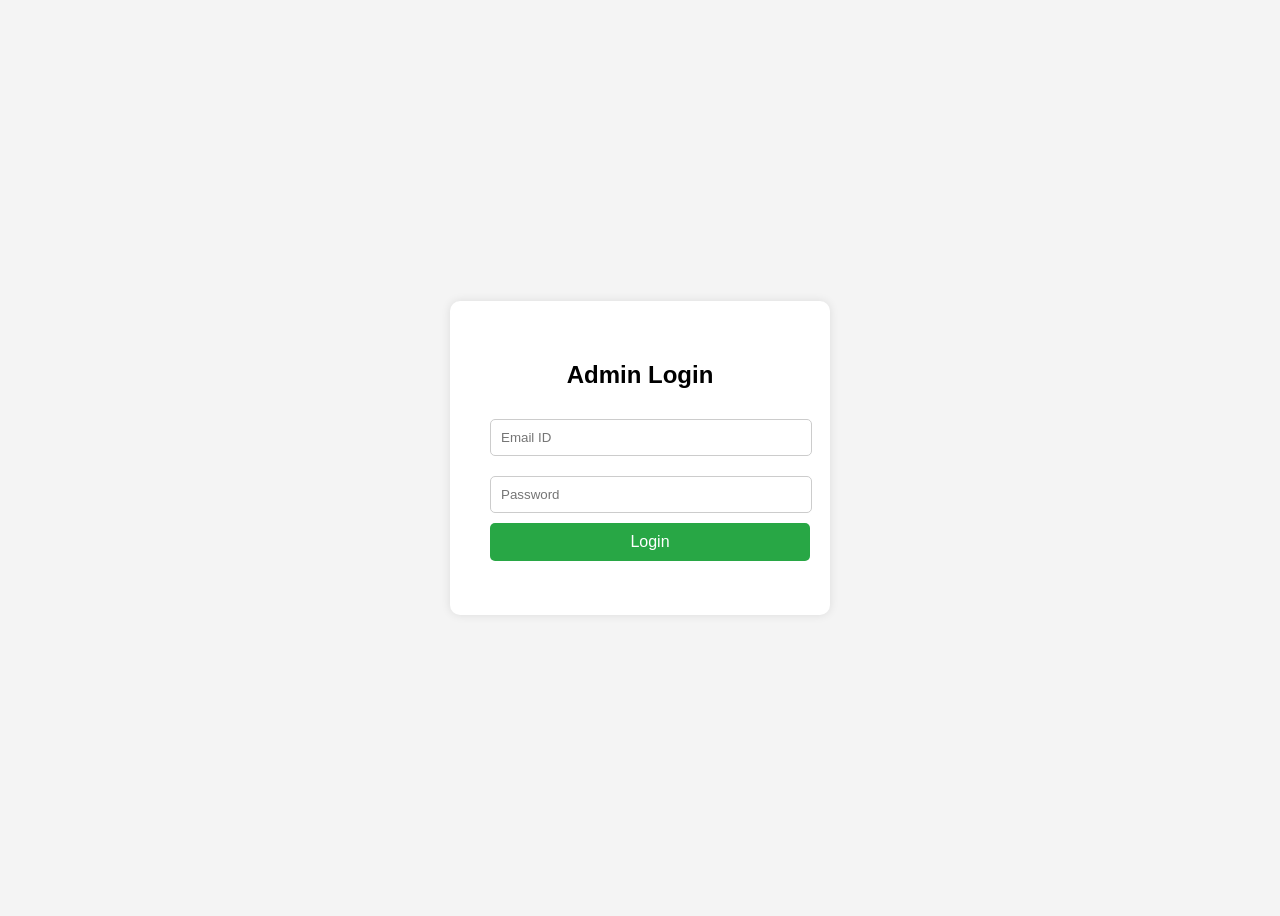
<file: main_part/templates/admin.html>
<!DOCTYPE html>
<html lang="en">
<head>
    <meta charset="UTF-8">
    <meta name="viewport" content="width=device-width, initial-scale=1.0">
    <title>Admin Login</title>
    <style>
        body {
            font-family: Arial, sans-serif;
            background-color: #f4f4f4;
            display: flex;
            justify-content: center;
            align-items: center;
            height: 100vh;
        }
        .login-container {
            background: white;
            padding: 40px;
            box-shadow: 0px 0px 10px rgba(0,0,0,0.1);
            border-radius: 10px;
            width: 300px;
            text-align: center;
        }
        input {
            width: 100%;
            padding: 10px;
            margin: 10px 0;
            border: 1px solid #ccc;
            border-radius: 5px;
        }
        
        .btn {
            display: inline-block;
            background-color: #28a745;
            color: white;
            padding: 10px;
            border-radius: 5px;
            text-decoration: none;
            width: 100%;
        }
        .btn:hover {
            background-color: #218838;
        }
        button:hover {
            background-color: #0056b3;
        }
        .error {
            color: red;
            font-size: 14px;
        }
    </style>
</head>
<body>

    <div class="login-container">
        <h2>Admin Login</h2>
        <form id="loginForm">
            <input type="email" id="email" placeholder="Email ID" required>
            <input type="password" id="password" placeholder="Password" required>
            <a href="{% url 'dashboard' %}" class="btn" onclick="return validateForm()">Login</a>
            <p id="error-message" class="error"></p>
        </form>
    </div>

    <script>
        document.getElementById("loginForm").addEventListener("submit", function(event) {
            event.preventDefault(); // Prevent form from submitting

            var email = document.getElementById("email").value.trim();
            var password = document.getElementById("password").value.trim();
            var errorMessage = document.getElementById("error-message");

            // Dummy admin credentials (Replace with backend validation)
            var adminEmail = "admin@gmail.com";
            var adminPassword = "admin723";

            if (email === adminEmail && password === adminPassword) {
                alert("Login Successful!");
                window.location.href = "dashboard.html"; // Redirect to Admin Dashboard
            } else {
                errorMessage.textContent = "Invalid Email or Password!";
            }
        });
    </script>

</body>                                                      
</html>
</file>
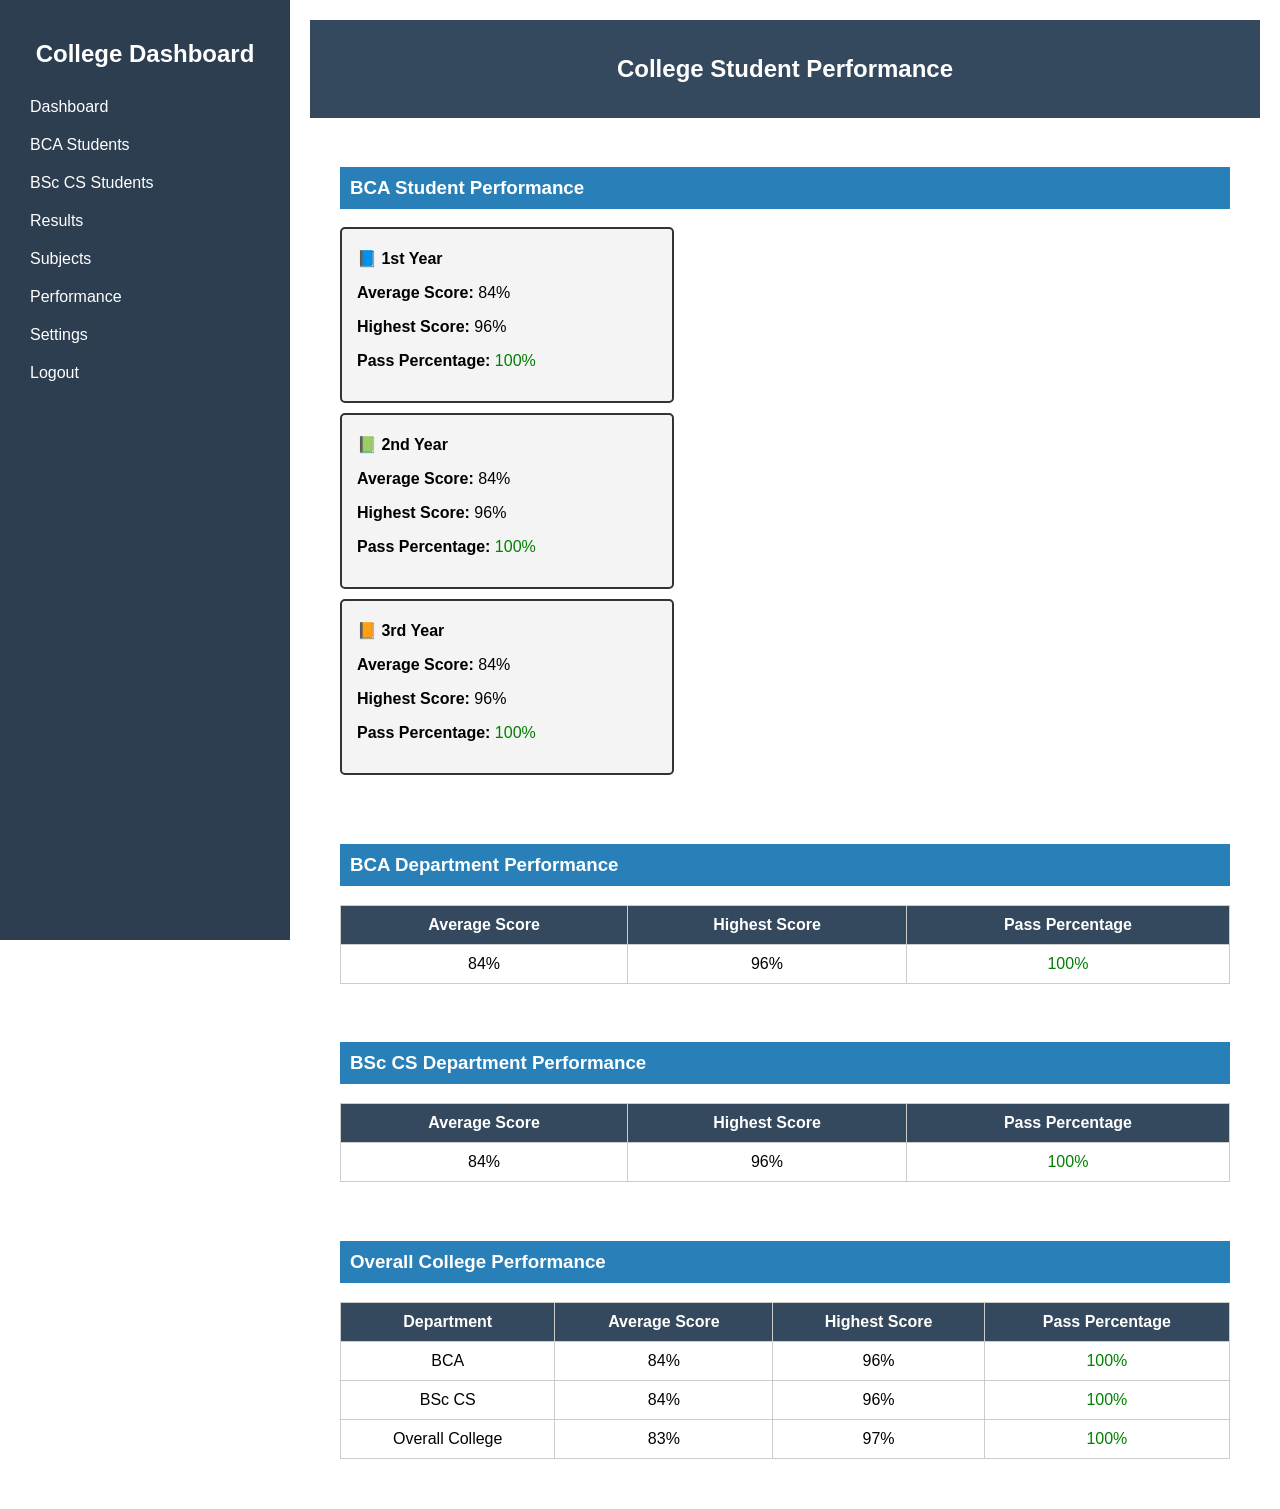
<file: main_part/templates/bca.html>
<!DOCTYPE html>
<html lang="en">
<head>
    <meta charset="UTF-8">
    <meta name="viewport" content="width=device-width, initial-scale=1.0">
    <title>College Student Result Dashboard</title>
    <link rel="stylesheet" href="../static/dashboard_page/css/style.css">
   
    <style>
        .dashboard-container {
            margin: 20px;
            padding: 10px;
        }
        .year-box {
            border: 2px solid #333;
            padding: 15px;
            margin-bottom: 10px;
            border-radius: 5px;
            width: 300px;
            background-color: #f4f4f4;
        }
        .year-box h4 {
            margin: 5px 0;
        }
    </style>
</head>
<body>

    <!-- Sidebar -->
    <div class="sidebar">
        <h2>College Dashboard</h2>
        <ul>
            <li><a href="/dashboard">Dashboard</a></li>
            <li><a href="/bca">BCA Students</a></li>
            <li><a href="/bsccs">BSc CS Students</a></li>
            <li><a href="/result">Results</a></li>
            <li><a href="#">Subjects</a></li>
            <li><a href="/score">Performance</a></li>
            <li><a href="#">Settings</a></li>
            <li><a href="{% url 'index' %}"> Logout</a></li>
        </ul>
    </div>

    <!-- Main Content -->
    <div class="main-content">
        <div class="top-navbar">
            <h2>College Student Performance</h2>
        </div>

        <!-- BCA Student Performance (Separate Boxes for Each Year) -->
        <div class="dashboard-container">
            <h3>BCA Student Performance</h3>

            <div class="year-box">
                <h4>📘 1st Year</h4>
                <p><strong>Average Score:</strong> 84%</p>
                <p><strong>Highest Score:</strong> 96%</p>
                <p><strong>Pass Percentage:</strong> <span style="color:green;">100%</span></p>
            </div>

            <div class="year-box">
                <h4>📗 2nd Year</h4>
                <p><strong>Average Score:</strong> 84%</p>
                <p><strong>Highest Score:</strong> 96%</p>
                <p><strong>Pass Percentage:</strong> <span style="color:green;">100%</span></p>
            </div>

            <div class="year-box">
                <h4>📙 3rd Year</h4>
                <p><strong>Average Score:</strong> 84%</p>
                <p><strong>Highest Score:</strong> 96%</p>
                <p><strong>Pass Percentage:</strong> <span style="color:green;">100%</span></p>
            </div>
        </div>

        <!-- BCA Department Performance -->
        <div class="dashboard-container">
            <h3>BCA Department Performance</h3>
            <table>
                <thead>
                    <tr>
                        <th>Average Score</th>
                        <th>Highest Score</th>
                        <th>Pass Percentage</th>
                    </tr>
                </thead>
                <tbody>
                    <tr>
                        <td>84%</td>
                        <td>96%</td>
                        <td><span style="color:green;">100%</span></td>
                    </tr>
                </tbody>
            </table>
        </div>

        <!-- BSc CS Department Performance -->
        <div class="dashboard-container">
            <h3>BSc CS Department Performance</h3>
            <table>
                <thead>
                    <tr>
                        <th>Average Score</th>
                        <th>Highest Score</th>
                        <th>Pass Percentage</th>
                    </tr>
                </thead>
                <tbody>
                    <tr>
                        <td>84%</td>
                        <td>96%</td>
                        <td><span style="color:green;">100%</span></td>
                    </tr>
                </tbody>
            </table>
        </div>

        <!-- Overall Department Performance -->
        <div class="dashboard-container">
            <h3>Overall College Performance</h3>
            <table>
                <thead>
                    <tr>
                        <th>Department</th>
                        <th>Average Score</th>
                        <th>Highest Score</th>
                        <th>Pass Percentage</th>
                    </tr>
                </thead>
                <tbody>
                    <tr>
                        <td>BCA</td>
                        <td>84%</td>
                        <td>96%</td>
                        <td><span style="color:green;">100%</span></td>
                    </tr>
                    <tr>
                        <td>BSc CS</td>
                        <td>84%</td>
                        <td>96%</td>
                        <td><span style="color:green;">100%</span></td>
                    </tr>
                    <tr>
                        <td>Overall College</td>
                        <td>83%</td>
                        <td>97%</td>
                        <td><span style="color:green;">100%</span></td>
                    </tr>
                </tbody>
            </table>
        </div>

    </div>

    

</body>
</html>
</file>
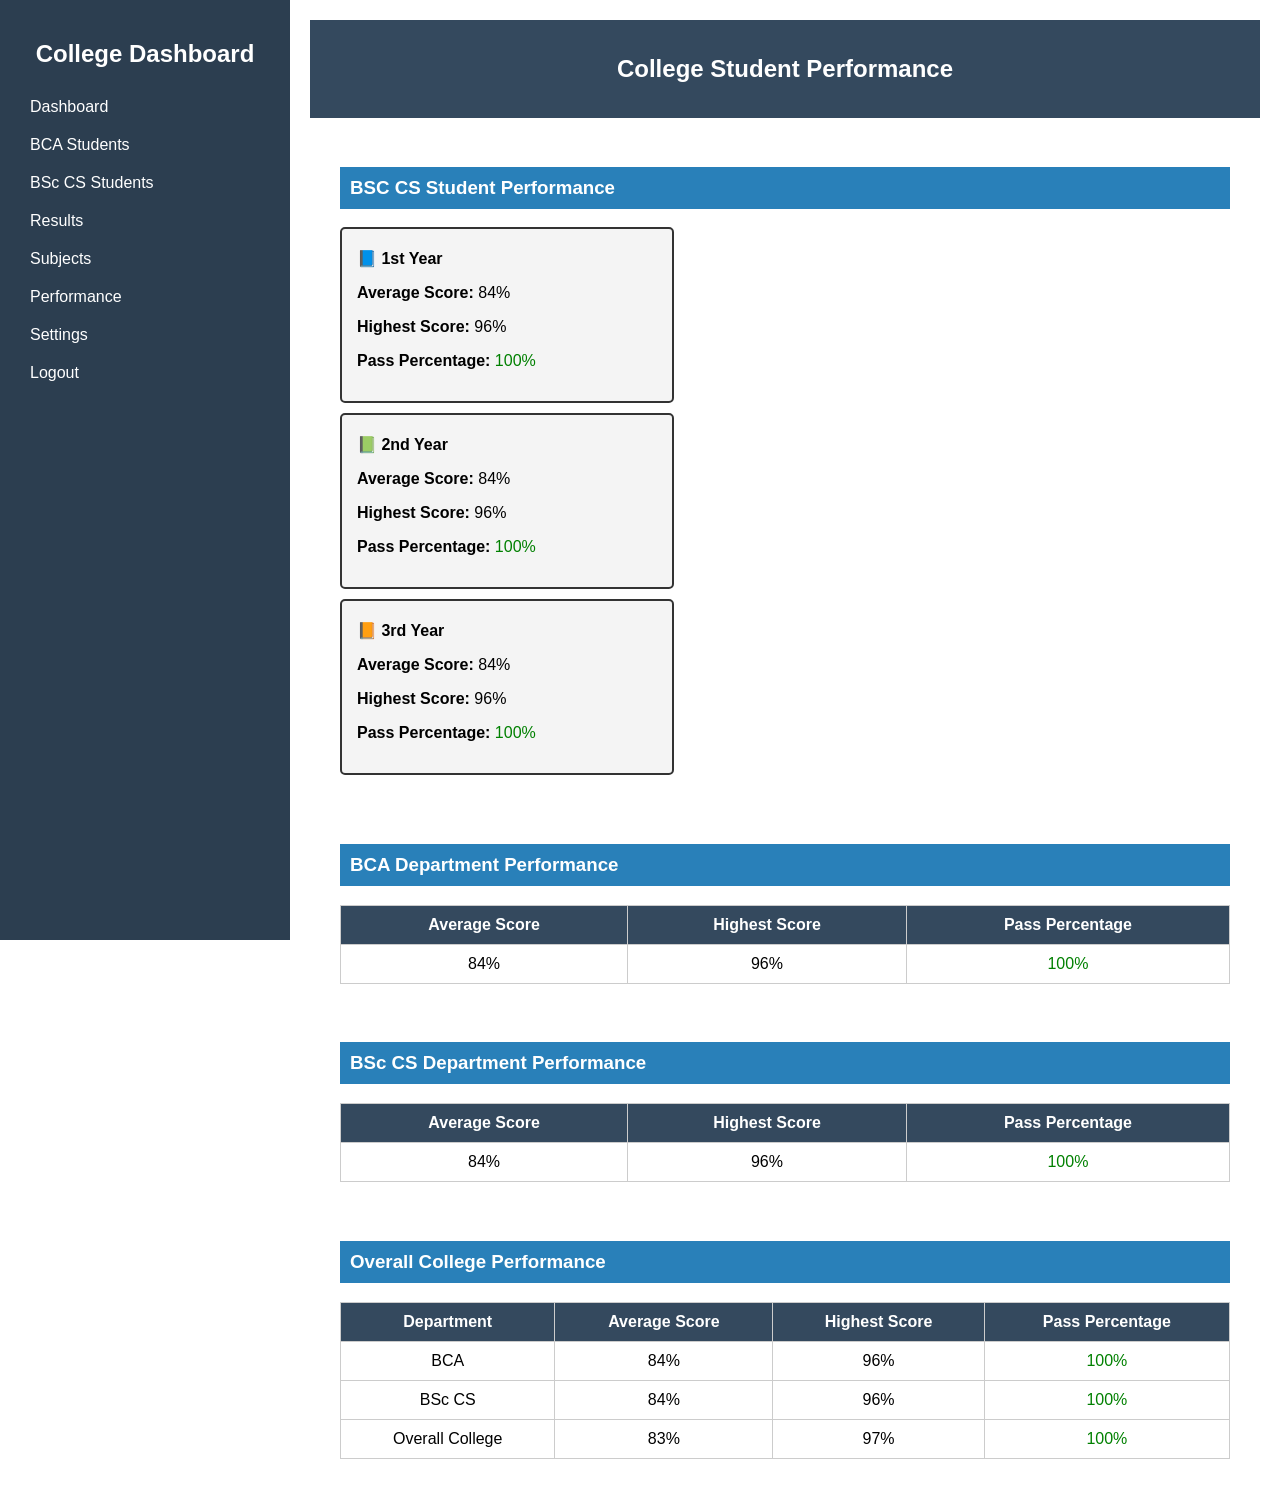
<file: main_part/templates/bsccs.html>
<!DOCTYPE html>
<html lang="en">
<head>
    <meta charset="UTF-8">
    <meta name="viewport" content="width=device-width, initial-scale=1.0">
    <title>College Student Result Dashboard</title>
    <link rel="stylesheet" href="../static/dashboard_page/css/style.css">
    <style>
        .dashboard-container {
            margin: 20px;
            padding: 10px;
        }
        .year-box {
            border: 2px solid #333;
            padding: 15px;
            margin-bottom: 10px;
            border-radius: 5px;
            width: 300px;
            background-color: #f4f4f4;
        }
        .year-box h4 {
            margin: 5px 0;
        }
    </style>
</head>
<body>

    <!-- Sidebar -->
    <div class="sidebar">
        <h2>College Dashboard</h2>
        <ul>
            <li><a href="/dashboard">Dashboard</a></li>
            <li><a href="/bca">BCA Students</a></li>
            <li><a href="/bsccs">BSc CS Students</a></li>
            <li><a href="/result">Results</a></li>
            <li><a href="#">Subjects</a></li>
            <li><a href="/score">Performance</a></li>
            <li><a href="#">Settings</a></li>
            <li><a href="{% url 'index' %}"> Logout</a></li>
        </ul>
    </div>

    <!-- Main Content -->
    <div class="main-content">
        <div class="top-navbar">
            <h2>College Student Performance</h2>
        </div>

        <!-- BCA Student Performance (Separate Boxes for Each Year) -->
        <div class="dashboard-container">
            <h3>BSC CS Student Performance</h3>

            <div class="year-box">
                <h4>📘 1st Year</h4>
                <p><strong>Average Score:</strong> 84%</p>
                <p><strong>Highest Score:</strong> 96%</p>
                <p><strong>Pass Percentage:</strong> <span style="color:green;">100%</span></p>
            </div>

            <div class="year-box">
                <h4>📗 2nd Year</h4>
                <p><strong>Average Score:</strong> 84%</p>
                <p><strong>Highest Score:</strong> 96%</p>
                <p><strong>Pass Percentage:</strong> <span style="color:green;">100%</span></p>
            </div>

            <div class="year-box">
                <h4>📙 3rd Year</h4>
                <p><strong>Average Score:</strong> 84%</p>
                <p><strong>Highest Score:</strong> 96%</p>
                <p><strong>Pass Percentage:</strong> <span style="color:green;">100%</span></p>
            </div>
        </div>

        <!-- BCA Department Performance -->
        <div class="dashboard-container">
            <h3>BCA Department Performance</h3>
            <table>
                <thead>
                    <tr>
                        <th>Average Score</th>
                        <th>Highest Score</th>
                        <th>Pass Percentage</th>
                    </tr>
                </thead>
                <tbody>
                    <tr>
                        <td>84%</td>
                        <td>96%</td>
                        <td><span style="color:green;">100%</span></td>
                    </tr>
                </tbody>
            </table>
        </div>

        <!-- BSc CS Department Performance -->
        <div class="dashboard-container">
            <h3>BSc CS Department Performance</h3>
            <table>
                <thead>
                    <tr>
                        <th>Average Score</th>
                        <th>Highest Score</th>
                        <th>Pass Percentage</th>
                    </tr>
                </thead>
                <tbody>
                    <tr>
                        <td>84%</td>
                        <td>96%</td>
                        <td><span style="color:green;">100%</span></td>
                    </tr>
                </tbody>
            </table>
        </div>

        <!-- Overall Department Performance -->
        <div class="dashboard-container">
            <h3>Overall College Performance</h3>
            <table>
                <thead>
                    <tr>
                        <th>Department</th>
                        <th>Average Score</th>
                        <th>Highest Score</th>
                        <th>Pass Percentage</th>
                    </tr>
                </thead>
                <tbody>
                    <tr>
                        <td>BCA</td>
                        <td>84%</td>
                        <td>96%</td>
                        <td><span style="color:green;">100%</span></td>
                    </tr>
                    <tr>
                        <td>BSc CS</td>
                        <td>84%</td>
                        <td>96%</td>
                        <td><span style="color:green;">100%</span></td>
                    </tr>
                    <tr>
                        <td>Overall College</td>
                        <td>83%</td>
                        <td>97%</td>
                        <td><span style="color:green;">100%</span></td>
                    </tr>
                </tbody>
            </table>
        </div>

    </div>

    

</body>
</html>
</file>
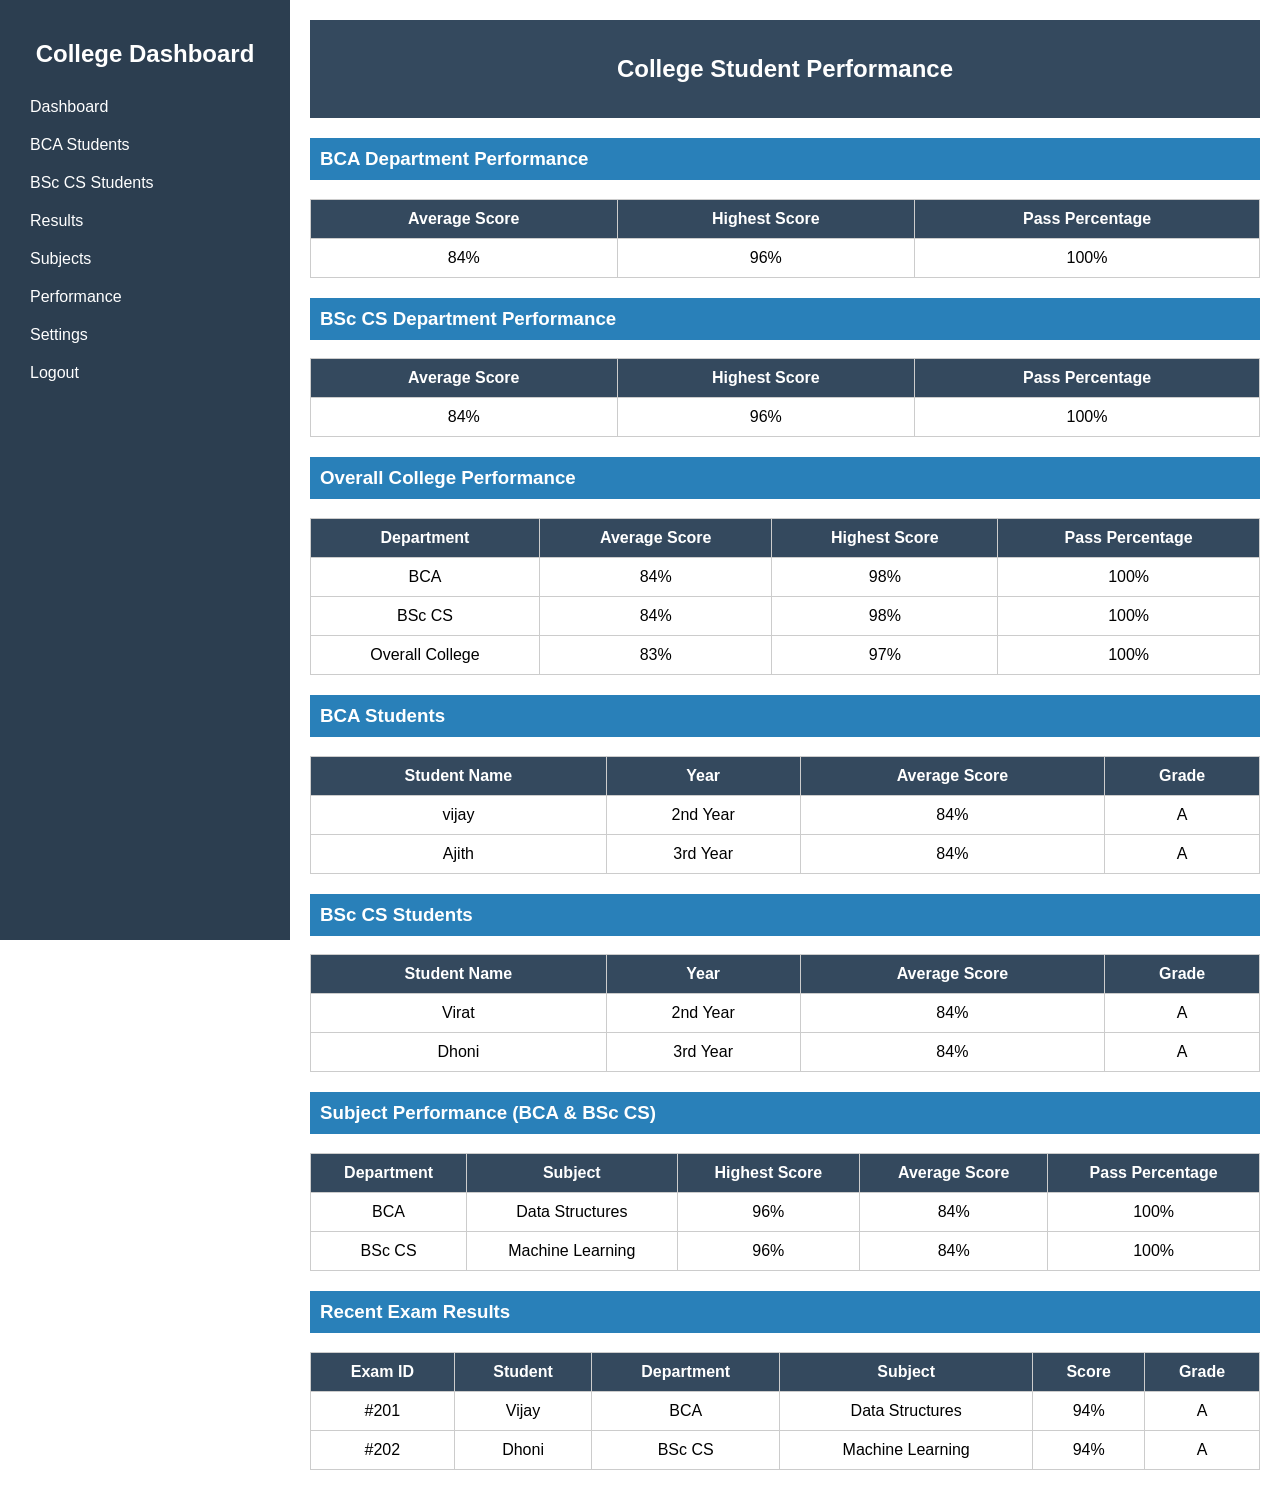
<file: main_part/templates/dashboard.html>
<!DOCTYPE html>
<html lang="en">
<head>
    <meta charset="UTF-8">
    <meta name="viewport" content="width=device-width, initial-scale=1.0">
    <title>College Student Result Dashboard</title>
    <link rel="stylesheet" href="../static/dashboard_page/css/style.css">
</head>
<body>

    
    <div class="sidebar">
        <h2>College Dashboard</h2>
        <ul>
            <li><a href="/dashboard">Dashboard</a></li>
            <li><a href="/bca">BCA Students</a></li>
            <li><a href="/bsccs">BSc CS Students</a></li>
            <li><a href="/result">Results</a></li>
            <li><a href="/subject">Subjects</a></li>
            <li><a href="/score">Performance</a></li>
            <li><a href="#">Settings</a></li>
            <li><a href="{% url 'index' %}"> Logout</a></li>
        </ul>
    </div>

   
    <div class="main-content">
        <div class="top-navbar">
            <h2>College Student Performance</h2>
        </div>

       
        <div class="dashboard-container">
            <h3>BCA Department Performance</h3>
            <table>
                <thead>
                    <tr>
                        <th>Average Score</th>
                        <th>Highest Score</th>
                        <th>Pass Percentage</th>
                    </tr>
                </thead>
                <tbody>
                    <tr>
                        <td>84%</td>
                        <td>96%</td>
                        <td>100%</td>
                    </tr>
                </tbody>
            </table>
        </div>

        
        <div class="dashboard-container">
            <h3>BSc CS Department Performance</h3>
            <table>
                <thead>
                    <tr>
                        <th>Average Score</th>
                        <th>Highest Score</th>
                        <th>Pass Percentage</th>
                    </tr>
                </thead>
                <tbody>
                    <tr>
                        <td>84%</td>
                        <td>96%</td>
                        <td>100%</td>
                    </tr>
                </tbody>
            </table>
        </div>

       
        <div class="dashboard-container">
            <h3>Overall College Performance</h3>
            <table>
                <thead>
                    <tr>
                        <th>Department</th>
                        <th>Average Score</th>
                        <th>Highest Score</th>
                        <th>Pass Percentage</th>
                    </tr>
                </thead>
                <tbody>
                    <tr>
                        <td>BCA</td>
                        <td>84%</td>
                        <td>98%</td>
                        <td>100%</td>
                    </tr>
                    <tr>
                        <td>BSc CS</td>
                        <td>84%</td>
                        <td>98%</td>
                        <td>100%</td>
                    </tr>
                    <tr>
                        <td>Overall College</td>
                        <td>83%</td>
                        <td>97%</td>
                        <td>100%</td>
                    </tr>
                </tbody>
            </table>
        </div>

        <!-- BCA Student List -->
        <div class="dashboard-container">
            <h3>BCA Students</h3>
            <table>
                <thead>
                    <tr>
                        <th>Student Name</th>
                        <th>Year</th>
                        <th>Average Score</th>
                        <th>Grade</th>
                    </tr>
                </thead>
                <tbody>
                    <tr>
                        <td>vijay</td>
                        <td>2nd Year</td>
                        <td>84%</td>
                        <td>A</td>
                    </tr>
                    <tr>
                        <td>Ajith</td>
                        <td>3rd Year</td>
                        <td>84%</td>
                        <td>A</td>
                    </tr>
                </tbody>
            </table>
        </div>

        <!-- BSc CS Student List -->
        <div class="dashboard-container">
            <h3>BSc CS Students</h3>
            <table>
                <thead>
                    <tr>
                        <th>Student Name</th>
                        <th>Year</th>
                        <th>Average Score</th>
                        <th>Grade</th>
                    </tr>
                </thead>
                <tbody>
                    <tr>
                        <td>Virat</td>
                        <td>2nd Year</td>
                        <td>84%</td>
                        <td>A</td>
                    </tr>
                    <tr>
                        <td>Dhoni</td>
                        <td>3rd Year</td>
                        <td>84%</td>
                        <td>A</td>
                    </tr>
                </tbody>
            </table>
        </div>

        <!-- Subject-Wise Performance -->
        <div class="dashboard-container">
            <h3>Subject Performance (BCA & BSc CS)</h3>
            <table>
                <thead>
                    <tr>
                        <th>Department</th>
                        <th>Subject</th>
                        <th>Highest Score</th>
                        <th>Average Score</th>
                        <th>Pass Percentage</th>
                    </tr>
                </thead>
                <tbody>
                    <tr>
                        <td>BCA</td>
                        <td>Data Structures</td>
                        <td>96%</td>
                        <td>84%</td>
                        <td>100%</td>
                    </tr>
                    <tr>
                        <td>BSc CS</td>
                        <td>Machine Learning</td>
                        <td>96%</td>
                        <td>84%</td>
                        <td>100%</td>
                    </tr>
                </tbody>
            </table>
        </div>

        <!-- Recent Results -->
        <div class="dashboard-container">
            <h3>Recent Exam Results</h3>
            <table>
                <thead>
                    <tr>
                        <th>Exam ID</th>
                        <th>Student</th>
                        <th>Department</th>
                        <th>Subject</th>
                        <th>Score</th>
                        <th>Grade</th>
                    </tr>
                </thead>
                <tbody>
                    <tr>
                        <td>#201</td>
                        <td>Vijay</td>
                        <td>BCA</td>
                        <td>Data Structures</td>
                        <td>94%</td>
                        <td>A</td>
                    </tr>
                    <tr>
                        <td>#202</td>
                        <td>Dhoni</td>
                        <td>BSc CS</td>
                        <td>Machine Learning</td>
                        <td>94%</td>
                        <td>A</td>
                    </tr>
                </tbody>
            </table>
        </div>
    </div>

    

</body>
</html>
</file>
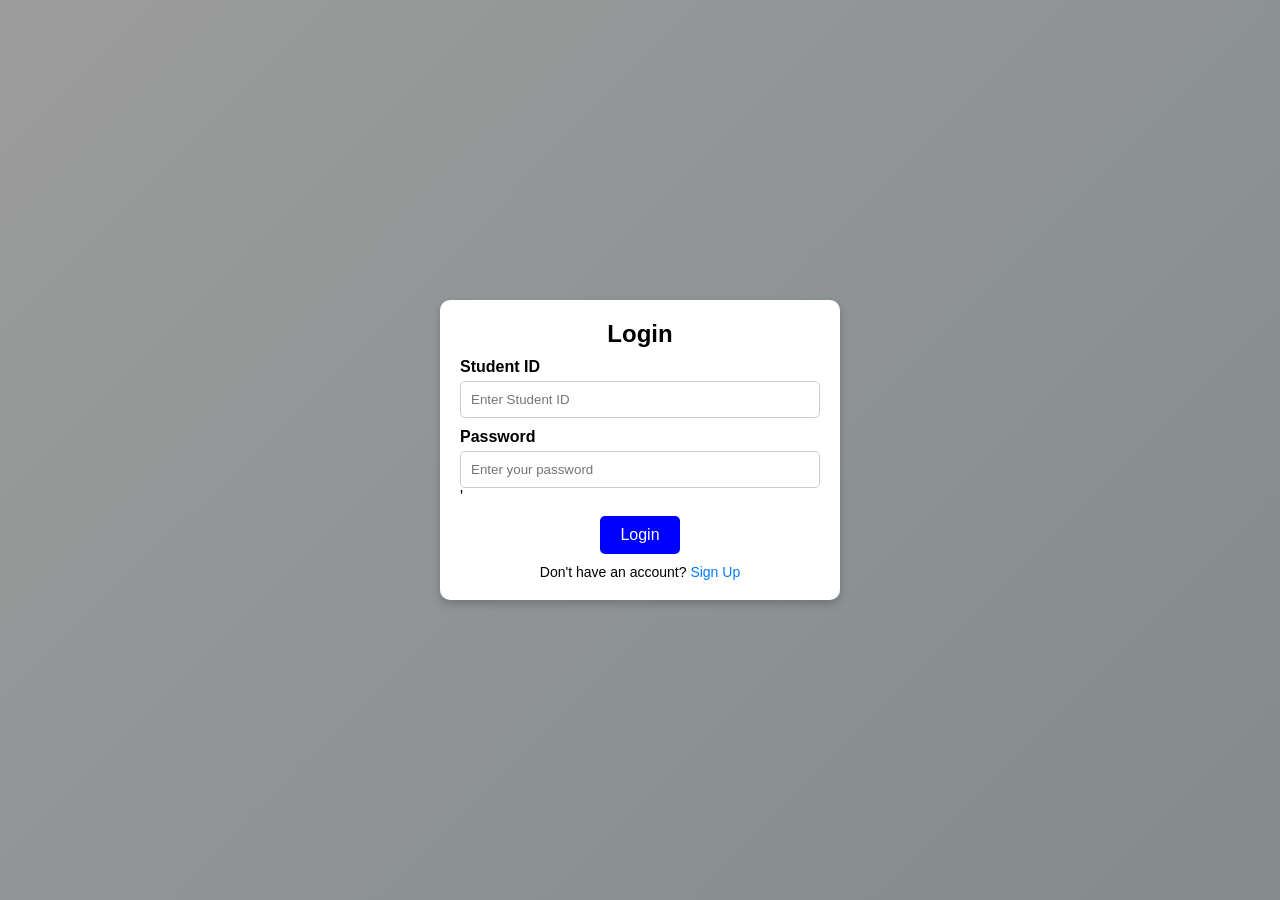
<file: main_part/templates/login.html>
<!DOCTYPE html>
<html lang="en">
<head>
    <meta charset="UTF-8">
    <meta name="viewport" content="width=device-width, initial-scale=1.0">
    <title>Responsive Login Page</title>
    <link rel="stylesheet" href="../static/login_register_page/css/style.css">
</head>
<body>
    <div class="login-container">
        <h2>Login</h2>
        <form action="/login_form_submission" method="POST">
            <input type="hidden" name="csrfmiddlewaretoken" value="{{ csrf_token }}">
            
            <div class="input-group">
                <label for="Student ID">Student ID</label>
                <input type="text" id="studentID" name="studentID" placeholder="Enter Student ID" required
                minlength="10" maxlength="15" pattern="[A-Za-z0-9]{10,15}"
                title="Student ID must be 10 to 15 characters long and contain only letters and numbers">
            <p class="error-message" id="id-error"></p> 
            </div>
            <div class="input-group">
                <label for="password">Password</label>
                <input type="password" id="password" placeholder="Enter your password" name="password" required>'
                
            <p class="error-message" id="password-error"></p> <!-- Error message for password -->
            </div>
            <a href="/result" class="btn">Login</a>
            <p class="register-link">Don't have an account? <a href="/register">Sign Up</a></p>
        </form>
    </div>
</body>
</html>
</file>
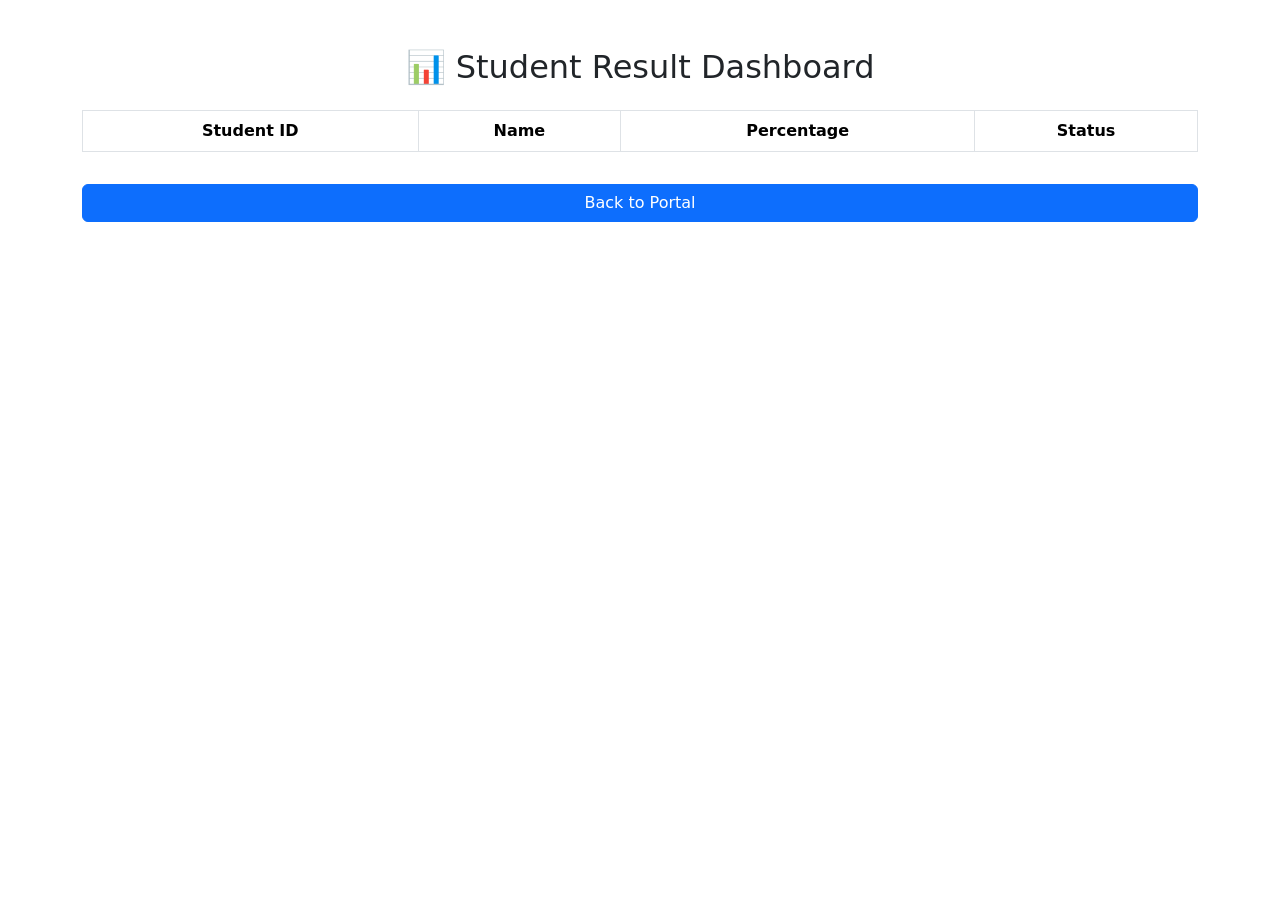
<file: main_part/templates/score.html>
<!DOCTYPE html>
<html lang="en">
<head>
    <meta charset="UTF-8">
    <meta name="viewport" content="width=device-width, initial-scale=1">
    <title>Student Dashboard</title>
    <link href="https://cdn.jsdelivr.net/npm/bootstrap@5.3.0/dist/css/bootstrap.min.css" rel="stylesheet">
</head>
<body>

<div class="container mt-5">
    <h2 class="text-center">📊 Student Result Dashboard</h2>
    <table class="table table-bordered text-center mt-4">
        <thead>
            <tr>
                <th>Student ID</th>
                <th>Name</th>
                <th>Percentage</th>
                <th>Status</th>
            </tr>
        </thead>
        <tbody id="dashboardResults"></tbody>
    </table>    
    <button class="btn btn-primary w-100 mt-3" onclick="location.href='/dashboard'">Back to Portal</button>

</div>

<script>
    function fetchDashboardResults() {
        let results = JSON.parse(localStorage.getItem("studentResults")) || [];
        let tableBody = document.getElementById("dashboardResults");
        tableBody.innerHTML = "";

        results.forEach(student => {
            let row = `<tr>
                <td>${student.studentId}</td>
                <td>${student.name}</td>
                <td>${student.percentage}%</td>
                <td class="${student.status === 'Pass' ? 'text-success' : 'text-danger'}">${student.status}</td>
            </tr>`;
            tableBody.innerHTML += row;
        });
    }

    window.onload = fetchDashboardResults;
</script>

</body>
</html>
</file>
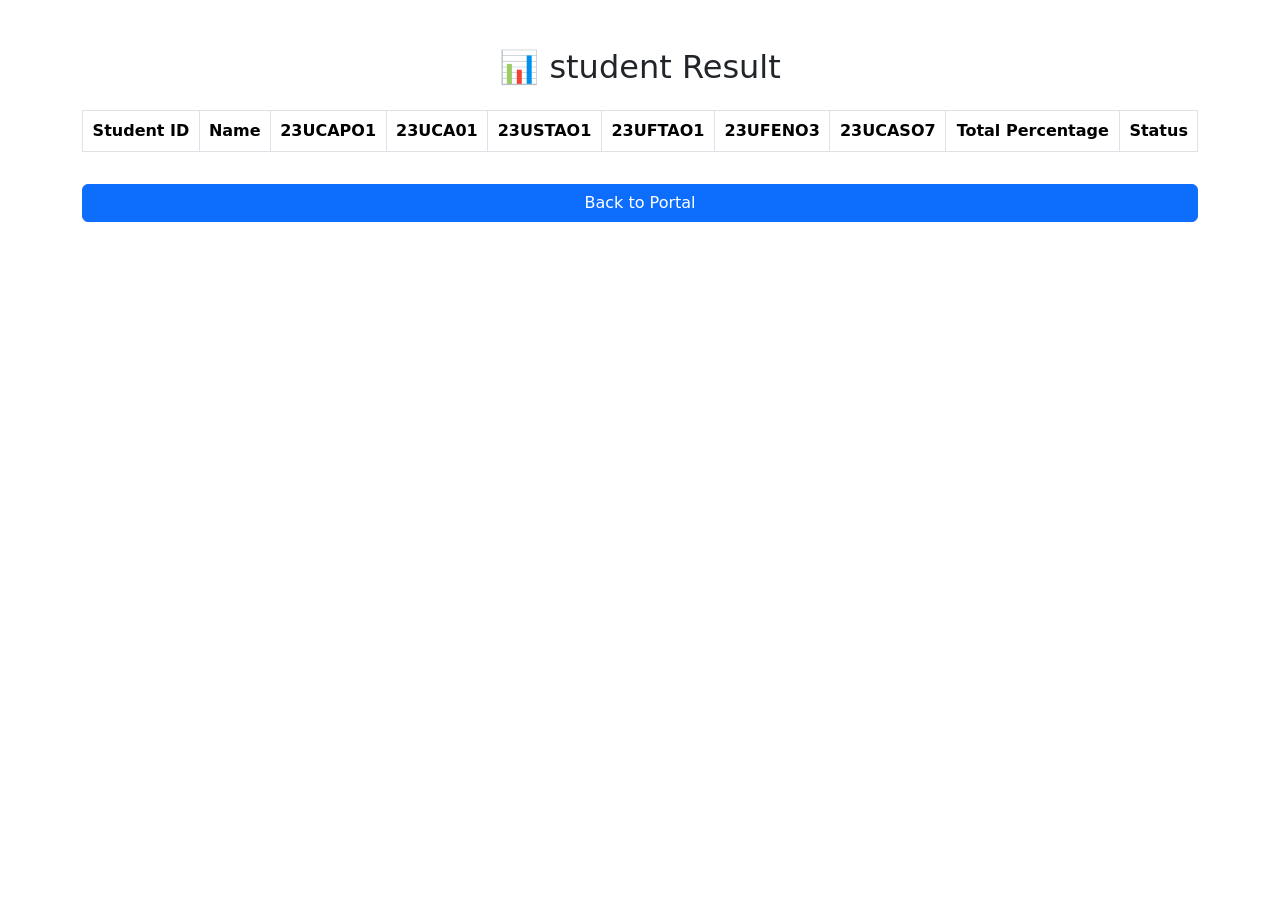
<file: main_part/templates/subject.html>
<!DOCTYPE html>
<html lang="en">
<head>
    <meta charset="UTF-8">
    <meta name="viewport" content="width=device-width, initial-scale=1">
    <title>Student Dashboard</title>
    <link href="https://cdn.jsdelivr.net/npm/bootstrap@5.3.0/dist/css/bootstrap.min.css" rel="stylesheet">
</head>
<body>

<div class="container mt-5">
    <h2 class="text-center">📊 student Result </h2>
    <table class="table table-bordered text-center mt-4">
        <thead>
            <tr>
                <th>Student ID</th>
                <th>Name</th>
                <th>23UCAPO1</th>
                <th>23UCA01</th>
                <th>23USTAO1</th>
                <th>23UFTAO1</th>
                <th>23UFENO3</th>
                <th>23UCASO7</th>
                <th>Total Percentage</th>
                <th>Status</th>
            </tr>
        </thead>
        <tbody id="dashboardsubject"></tbody>
    </table>    
    <button class="btn btn-primary w-100 mt-3" onclick="location.href='/dashboard'">Back to Portal</button>
</div>

<script>
    function fetchDashboardsubject() {
        let results = JSON.parse(localStorage.getItem("studentsubject")) || [];
        let tableBody = document.getElementById("dashboardsubject");
        tableBody.innerHTML = "";

        results.forEach(student => {
            let row = `<tr>
                <td>${student.studentId}</td>
                <td>${student.name}</td>
                <td>${student['23UCAPO1']}</td>
                <td>${student['23UCA01']}</td>
                <td>${student['23USTAO1']}</td>
                <td>${student['23UFTAO1']}</td>
                <td>${student['23UFENO3']}</td>
                <td>${student['23UCASO7']}</td>
                <td>${student.percentage}%</td>
                <td class="${student.status === 'Pass' ? 'text-success' : 'text-danger'}">${student.status}</td>
            </tr>`;
            tableBody.innerHTML += row;
        });
    }

    window.onload = fetchDashboardsubject;
</script>

</body>
</html>
</file>
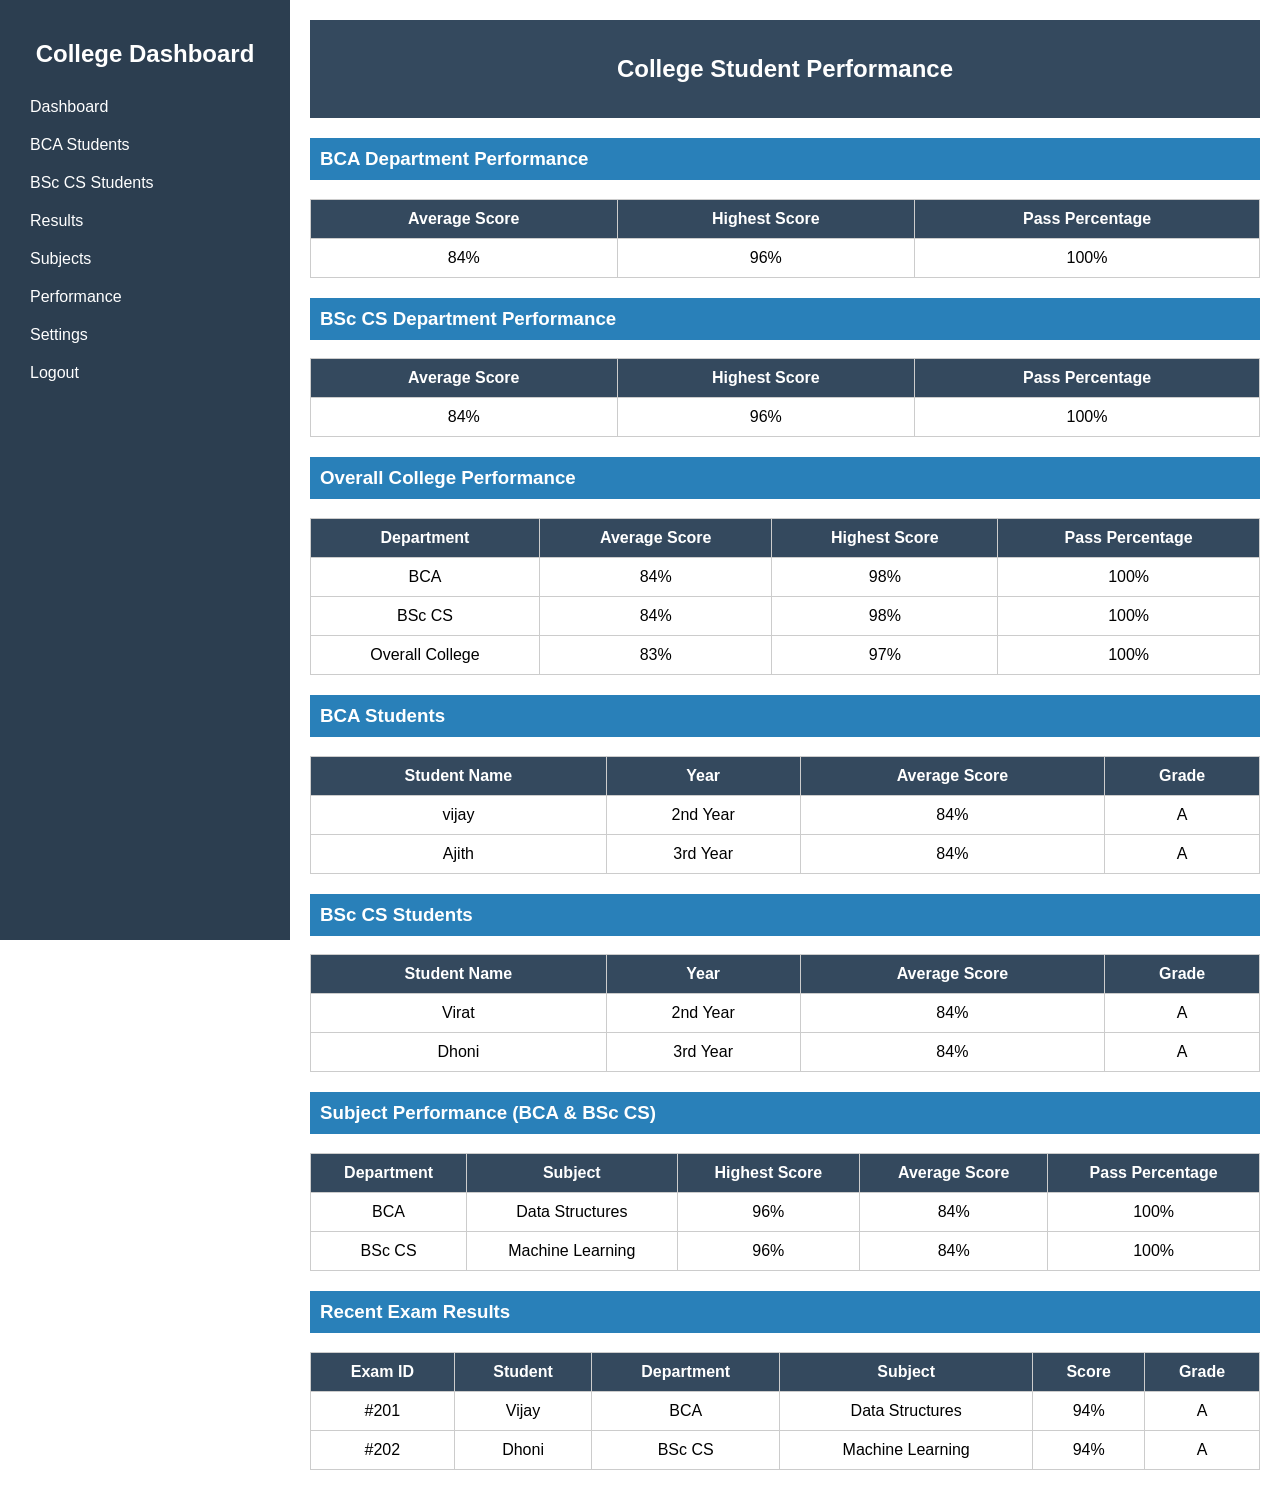
<file: practice_django/main_part/templates/dashboard.html>
<!DOCTYPE html>
<html lang="en">
<head>
    <meta charset="UTF-8">
    <meta name="viewport" content="width=device-width, initial-scale=1.0">
    <title>College Student Result Dashboard</title>
    <link rel="stylesheet" href="../static/dashboard_page/css/style.css">
</head>
<body>

    
    <div class="sidebar">
        <h2>College Dashboard</h2>
        <ul>
            <li><a href="/dashboard">Dashboard</a></li>
            <li><a href="/bca">BCA Students</a></li>
            <li><a href="/bsccs">BSc CS Students</a></li>
            <li><a href="/result">Results</a></li>
            <li><a href="#">Subjects</a></li>
            <li><a href="/score">Performance</a></li>
            <li><a href="#">Settings</a></li>
            <li><a href="{% url 'index' %}"> Logout</a></li>
        </ul>
    </div>

   
    <div class="main-content">
        <div class="top-navbar">
            <h2>College Student Performance</h2>
        </div>

       
        <div class="dashboard-container">
            <h3>BCA Department Performance</h3>
            <table>
                <thead>
                    <tr>
                        <th>Average Score</th>
                        <th>Highest Score</th>
                        <th>Pass Percentage</th>
                    </tr>
                </thead>
                <tbody>
                    <tr>
                        <td>84%</td>
                        <td>96%</td>
                        <td>100%</td>
                    </tr>
                </tbody>
            </table>
        </div>

        
        <div class="dashboard-container">
            <h3>BSc CS Department Performance</h3>
            <table>
                <thead>
                    <tr>
                        <th>Average Score</th>
                        <th>Highest Score</th>
                        <th>Pass Percentage</th>
                    </tr>
                </thead>
                <tbody>
                    <tr>
                        <td>84%</td>
                        <td>96%</td>
                        <td>100%</td>
                    </tr>
                </tbody>
            </table>
        </div>

       
        <div class="dashboard-container">
            <h3>Overall College Performance</h3>
            <table>
                <thead>
                    <tr>
                        <th>Department</th>
                        <th>Average Score</th>
                        <th>Highest Score</th>
                        <th>Pass Percentage</th>
                    </tr>
                </thead>
                <tbody>
                    <tr>
                        <td>BCA</td>
                        <td>84%</td>
                        <td>98%</td>
                        <td>100%</td>
                    </tr>
                    <tr>
                        <td>BSc CS</td>
                        <td>84%</td>
                        <td>98%</td>
                        <td>100%</td>
                    </tr>
                    <tr>
                        <td>Overall College</td>
                        <td>83%</td>
                        <td>97%</td>
                        <td>100%</td>
                    </tr>
                </tbody>
            </table>
        </div>

        <!-- BCA Student List -->
        <div class="dashboard-container">
            <h3>BCA Students</h3>
            <table>
                <thead>
                    <tr>
                        <th>Student Name</th>
                        <th>Year</th>
                        <th>Average Score</th>
                        <th>Grade</th>
                    </tr>
                </thead>
                <tbody>
                    <tr>
                        <td>vijay</td>
                        <td>2nd Year</td>
                        <td>84%</td>
                        <td>A</td>
                    </tr>
                    <tr>
                        <td>Ajith</td>
                        <td>3rd Year</td>
                        <td>84%</td>
                        <td>A</td>
                    </tr>
                </tbody>
            </table>
        </div>

        <!-- BSc CS Student List -->
        <div class="dashboard-container">
            <h3>BSc CS Students</h3>
            <table>
                <thead>
                    <tr>
                        <th>Student Name</th>
                        <th>Year</th>
                        <th>Average Score</th>
                        <th>Grade</th>
                    </tr>
                </thead>
                <tbody>
                    <tr>
                        <td>Virat</td>
                        <td>2nd Year</td>
                        <td>84%</td>
                        <td>A</td>
                    </tr>
                    <tr>
                        <td>Dhoni</td>
                        <td>3rd Year</td>
                        <td>84%</td>
                        <td>A</td>
                    </tr>
                </tbody>
            </table>
        </div>

        <!-- Subject-Wise Performance -->
        <div class="dashboard-container">
            <h3>Subject Performance (BCA & BSc CS)</h3>
            <table>
                <thead>
                    <tr>
                        <th>Department</th>
                        <th>Subject</th>
                        <th>Highest Score</th>
                        <th>Average Score</th>
                        <th>Pass Percentage</th>
                    </tr>
                </thead>
                <tbody>
                    <tr>
                        <td>BCA</td>
                        <td>Data Structures</td>
                        <td>96%</td>
                        <td>84%</td>
                        <td>100%</td>
                    </tr>
                    <tr>
                        <td>BSc CS</td>
                        <td>Machine Learning</td>
                        <td>96%</td>
                        <td>84%</td>
                        <td>100%</td>
                    </tr>
                </tbody>
            </table>
        </div>

        <!-- Recent Results -->
        <div class="dashboard-container">
            <h3>Recent Exam Results</h3>
            <table>
                <thead>
                    <tr>
                        <th>Exam ID</th>
                        <th>Student</th>
                        <th>Department</th>
                        <th>Subject</th>
                        <th>Score</th>
                        <th>Grade</th>
                    </tr>
                </thead>
                <tbody>
                    <tr>
                        <td>#201</td>
                        <td>Vijay</td>
                        <td>BCA</td>
                        <td>Data Structures</td>
                        <td>94%</td>
                        <td>A</td>
                    </tr>
                    <tr>
                        <td>#202</td>
                        <td>Dhoni</td>
                        <td>BSc CS</td>
                        <td>Machine Learning</td>
                        <td>94%</td>
                        <td>A</td>
                    </tr>
                </tbody>
            </table>
        </div>
    </div>

    

</body>
</html>
</file>
<file: main_part/static/dashboard_page/css/style.css>
body {
    font-family: Arial, sans-serif;
    margin: 0;
    padding: 0;
    display: flex;
}

.sidebar {
    width: 250px;
    background: #2c3e50;
    color: white;
    height: 100vh;
    padding: 20px;
}

.sidebar h2 {
    text-align: center;
}

.sidebar ul {
    list-style: none;
    padding: 0;
}

.sidebar ul li {
    padding: 10px;
}

.sidebar ul li a {
    color: white;
    text-decoration: none;
}

.main-content {
    flex: 1;
    padding: 20px;
}

.top-navbar {
    background: #34495e;
    color: white;
    padding: 15px;
    text-align: center;
}

.dashboard-container {
    margin-top: 20px;
}

h3 {
    background: #2980b9;
    color: white;
    padding: 10px;
}

table {
    width: 100%;
    border-collapse: collapse;
    margin-top: 10px;
}

table, th, td {
    border: 1px solid #ccc;
}

th, td {
    padding: 10px;
    text-align: center;
}

th {
    background: #34495e;
    color: white;
}
</file>
<file: main_part/static/login_register_page/css/style.css>
/* General Styles */
* {
    margin: 0;
    padding: 0;
    box-sizing: border-box;
    font-family: Arial, sans-serif;
}

body {
    background: linear-gradient(135deg, #9c9c9c, #838b8d);
    height: 100vh;
    display: flex;
    justify-content: center;
    align-items: center;
}

/* Login Container */
.login-container {
    background: white;
    padding: 20px;
    border-radius: 10px;
    box-shadow: 0px 4px 8px rgba(0, 0, 0, 0.2);
    width: 100%;
    max-width: 400px;
    text-align: center;
}

/* Form Inputs */
.input-group {
    margin: 10px 0;
    text-align: left;
}

.input-group label {
    display: block;
    font-weight: bold;
    margin-bottom: 5px;
}

.input-group input {
    width: 100%;
    padding: 10px;
    border: 1px solid #ccc;
    border-radius: 5px;
}

/* Button */
button {
    width: 100%;
    padding: 10px;
    background: linear-gradient rgb(182, 182, 182) rgb(119, 113, 113);
    color: white;
    border: none;
    border-radius: 5px;
    cursor: pointer;
    font-size: 16px;
}

button:hover {
    background: #0056b3;
}

.btn {
    text-decoration: none; /* Removes underline */
    background-color: blue; /* Example button color */
    color: white; /* Text color */
    padding: 10px 20px;
    border-radius: 5px;
    display: inline-block;
}

button:hover {
    background: #218838;
}

#error-msg {
    color: red;
    margin-top: 10px;
}

/* Register Link */
.register-link {
    margin-top: 10px;
    font-size: 14px;
}

.register-link a {
    color: #007bff;
    text-decoration: none;
}

.register-link a:hover {
    text-decoration: underline;
}

/* Responsive Design */
@media (max-width: 480px) {
    .login-container {
        width: 90%;
    }
}
</file>
<file: practice_django/main_part/static/dashboard_page/css/style.css>
body {
    font-family: Arial, sans-serif;
    margin: 0;
    padding: 0;
    display: flex;
}

.sidebar {
    width: 250px;
    background: #2c3e50;
    color: white;
    height: 100vh;
    padding: 20px;
}

.sidebar h2 {
    text-align: center;
}

.sidebar ul {
    list-style: none;
    padding: 0;
}

.sidebar ul li {
    padding: 10px;
}

.sidebar ul li a {
    color: white;
    text-decoration: none;
}

.main-content {
    flex: 1;
    padding: 20px;
}

.top-navbar {
    background: #34495e;
    color: white;
    padding: 15px;
    text-align: center;
}

.dashboard-container {
    margin-top: 20px;
}

h3 {
    background: #2980b9;
    color: white;
    padding: 10px;
}

table {
    width: 100%;
    border-collapse: collapse;
    margin-top: 10px;
}

table, th, td {
    border: 1px solid #ccc;
}

th, td {
    padding: 10px;
    text-align: center;
}

th {
    background: #34495e;
    color: white;
}
</file>
